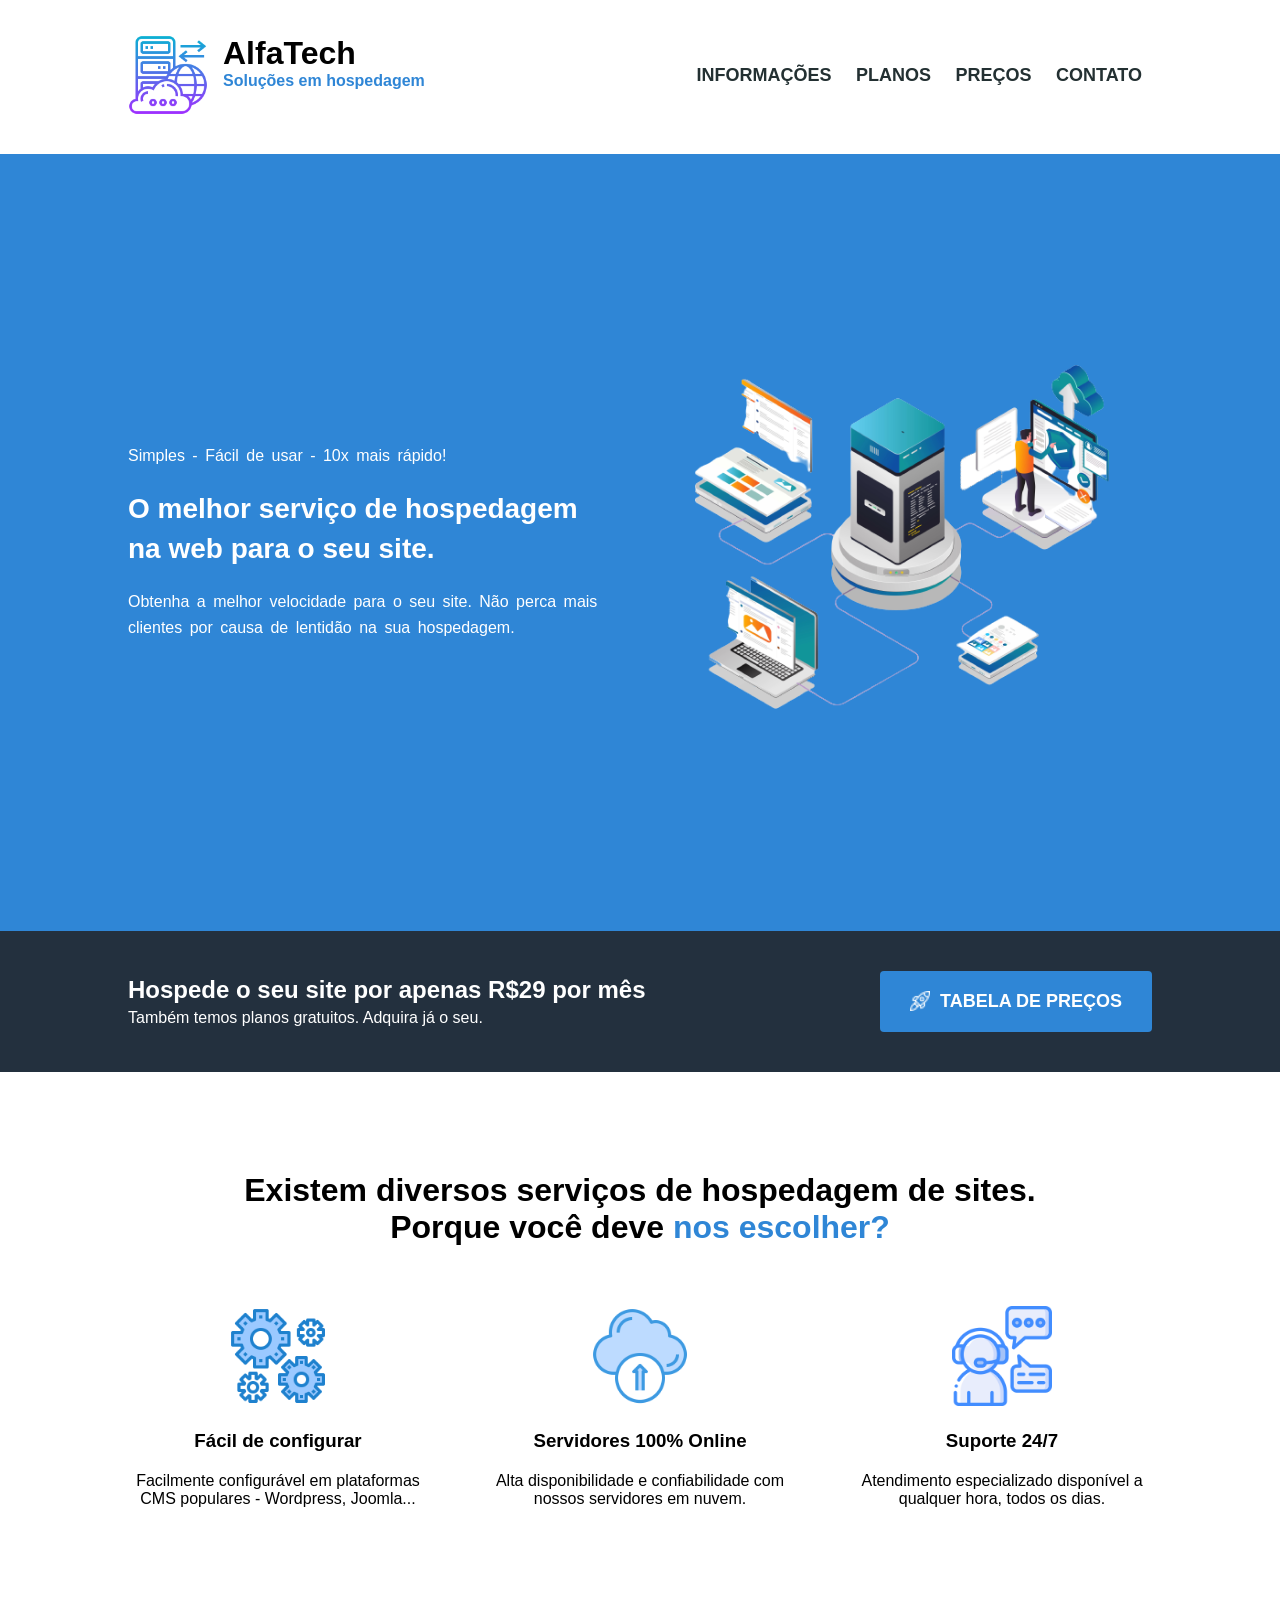
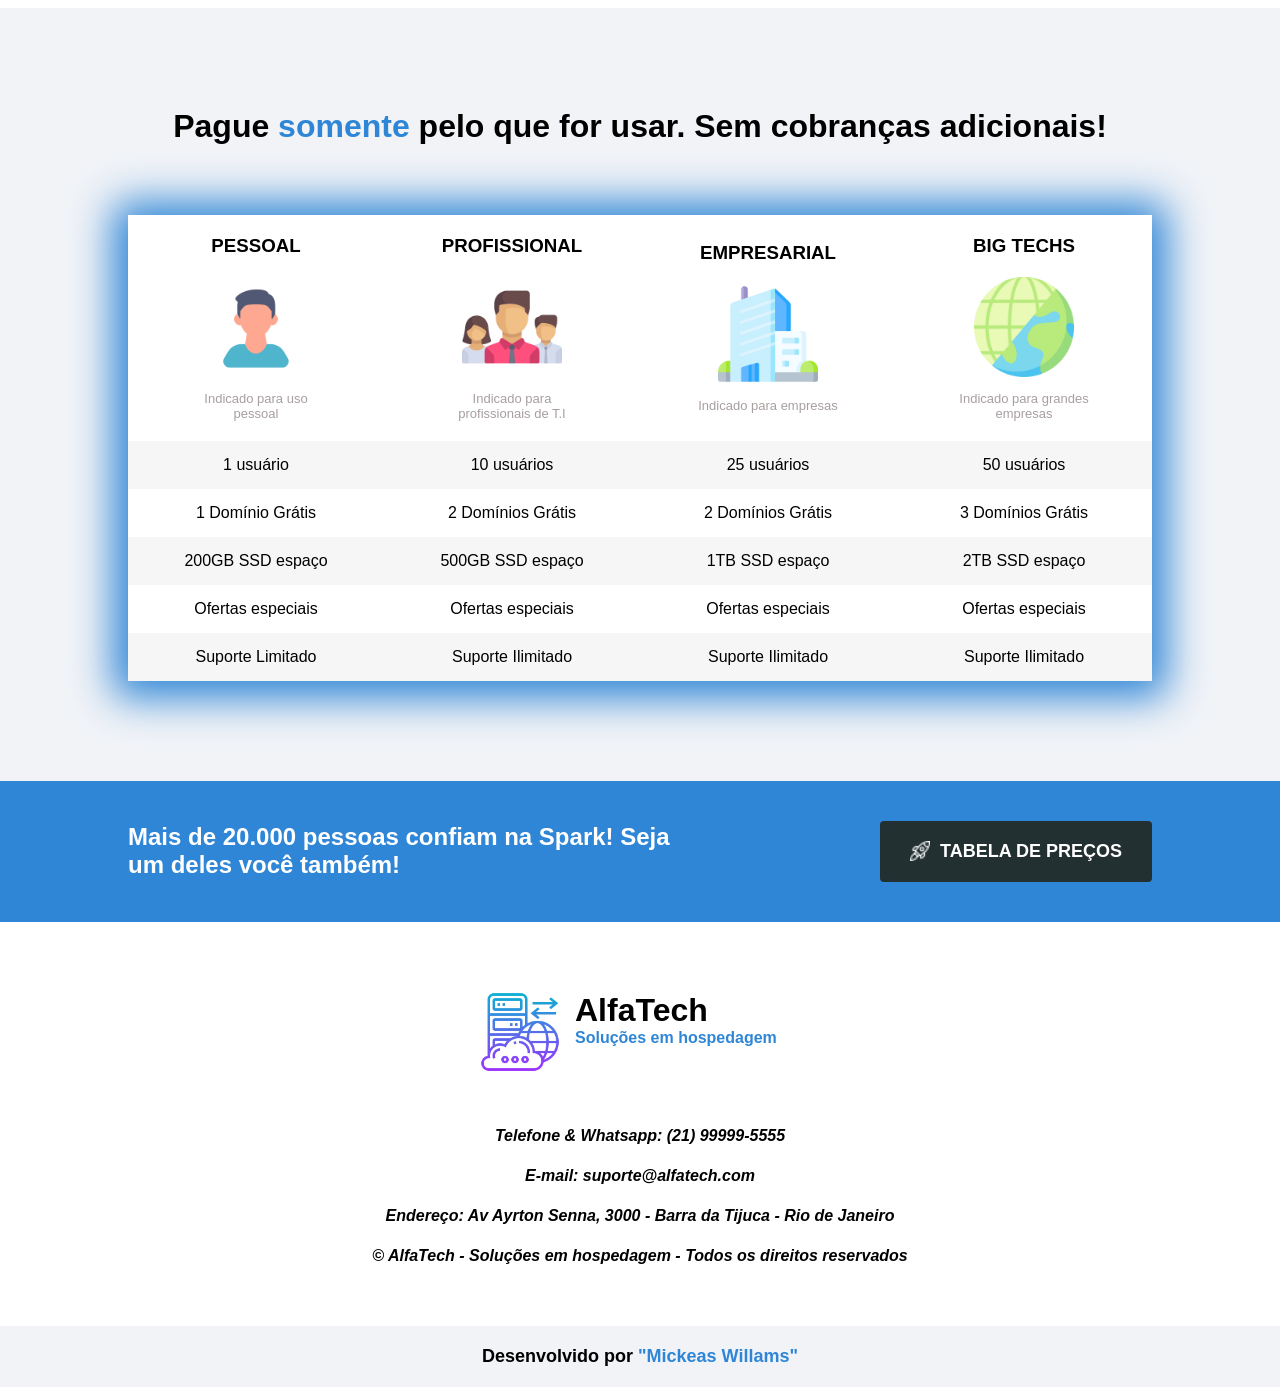
<file: index.html>
<!DOCTYPE html>
<html lang="pt-BR">

<head>
  <meta charset="UTF-8">
  <meta name="viewport" content="width=device-width, initial-scale=1.0">
  <link rel="preconnect" href="https://fonts.googleapis.com" />
  <link rel="preconnect" href="https://fonts.gstatic.com" crossorigin />
  <link rel="stylesheet" href="CSS/home.css">
  <title>AlfaTech</title>
</head>

<body>
  <header> <!-- Topo da página -->
    <div class="container-topo limitar-secao">
      <div class="topo-logo">
        <img src="./assets/logo-icone.png" alt="logotipo" />
        <div>
          <h1>AlfaTech</h1>
          <p>Soluções em hospedagem</p>
        </div>
      </div>
      <nav class="topo-links">
        <a href="#informacoes">INFORMAÇÕES</a>
        <a href="#planos">PLANOS</a>
        <a href="tabeladeprecos.html">PREÇOS</a>
        <a href="#contato">CONTATO</a>
      </nav>
    </div>
  </header>

  <main> <!-- Conteúdo principal -->
    <section class="secao-banner">
      <div class="container-banner limitar-secao">
        <div>
          <p>Simples - Fácil de usar - 10x mais rápido!</p>
          <h2>O melhor serviço de hospedagem na web para o seu site.</h2>
          <p>
            Obtenha a melhor velocidade para o seu site. Não perca mais clientes
            por causa de lentidão na sua hospedagem.
          </p>
        </div>
        <img src="./assets/imagem-banner.png" alt="banner" />
      </div>
    </section>

    <section class="secao-primeiro-anuncio">
      <div class="container-primeiro-anuncio limitar-secao">
        <div>
          <h2>Hospede o seu site por apenas R$29 por mês</h2>
          <p>Também temos planos gratuitos. Adquira já o seu.</p>
        </div>
        <a href="tabeladepreços.html">
          <img src="/assets/icone-foguete.png" alt="foguete" />
          <span>TABELA DE PREÇOS</span>
        </a>
      </div>
    </section>

    <section id="informacoes" class="secao-informacoes">
      <h2>
        Existem diversos serviços de hospedagem de sites. Porque você deve <span>nos escolher?</span>
      </h2>
      <div class="container-informacoes limitar-secao">
        <article>
          <img src="./assets/icone-engrenagens.png" alt="ícone" />
          <h3>Fácil de configurar</h3>
          <p>
            Facilmente configurável em plataformas CMS populares - Wordpress, Joomla...
          </p>
        </article>
        <article>
          <img src="./assets/cloud-icone.png" alt="ícone" />
          <h3>Servidores 100% Online</h3>
          <p>
            Alta disponibilidade e confiabilidade com nossos servidores em nuvem.
          </p>
        </article>
        <article>
          <img src="./assets/icone-suporte.png" alt="ícone" />
          <h3>Suporte 24/7</h3>
          <p>
            Atendimento especializado disponível a qualquer hora, todos os dias.
          </p>
        </article>
      </div>
    </section>

    <section id="planos" class="secao-planos">
      <h2>Pague <span>somente</span> pelo que for usar. Sem cobranças adicionais!</h2>
      <table>
        <thead>
          <tr>
            <th>
              <h3>PESSOAL</h3>
              <img src="./assets/pessoal-icone.png" alt="ícone">
              <p>Indicado para uso pessoal</p>
            </th>
            <th>
              <h3>PROFISSIONAL</h3>
              <img src="./assets/equipe-icone.png" alt="ícone">
              <p>Indicado para profissionais de T.I</p>
            </th>
            <th>
              <h3>EMPRESARIAL</h3>
              <img src="./assets/empresa-icone.png" alt="ícone">
              <p>Indicado para empresas</p>
            </th>
            <th>
              <h3>BIG TECHS</h3>
              <img src="./assets/big-tech.png" alt="ícone">
              <p>Indicado para grandes empresas</p>
            </th>
          </tr>
        </thead>
        <tbody>
          <tr class="linha-impar">
            <td>1 usuário</td>
            <td>10 usuários</td>
            <td>25 usuários</td>
            <td>50 usuários</td>
          </tr>
          <tr class="linha-par">
            <td>1 Domínio Grátis</td>
            <td>2 Domínios Grátis</td>
            <td>2 Domínios Grátis</td>
            <td>3 Domínios Grátis</td>
          </tr>
          <tr class="linha-impar">
            <td>200GB SSD espaço</td>
            <td>500GB SSD espaço</td>
            <td>1TB SSD espaço</td>
            <td>2TB SSD espaço</td>
          </tr>
          <tr class="linha-par">
            <td>Ofertas especiais</td>
            <td>Ofertas especiais</td>
            <td>Ofertas especiais</td>
            <td>Ofertas especiais</td>
          </tr>
          <tr class="linha-impar">
            <td>Suporte Limitado</td>
            <td>Suporte Ilimitado</td>
            <td>Suporte Ilimitado</td>
            <td>Suporte Ilimitado</td>
          </tr>
        </tbody>
      </table>
    </section>

    <section class="secao-segundo-anuncio">
      <div class="container-segundo-anuncio limitar-secao">
        <h2>Mais de 20.000 pessoas confiam na Spark! Seja um deles você também!</h2>
        <a href="tabeladepreços.html">
          <img src="./assets/icone-foguete.png" alt="foguete" />
          <span>TABELA DE PREÇOS</span>
        </a>
      </div>
    </section>
  </main>

  <footer>
    <div class="rodape-logo">
      <img src="./assets/logo-icone.png" alt="logotipo" />
      <div>
        <h1>AlfaTech</h1>
        <p>Soluções em hospedagem</p>
      </div>
    </div>

    <address id="contato" class="container-contatos">
      <p>Telefone & Whatsapp: (21) 99999-5555</p>
      <p>E-mail: suporte@alfatech.com</p>
      <p>Endereço: Av Ayrton Senna, 3000 - Barra da Tijuca - Rio de Janeiro</p>
      <p>&copy; AlfaTech - Soluções em hospedagem - Todos os direitos reservados</p>
    </address>

    <div class="container-copyright">
      <p>Desenvolvido por <span>"Mickeas Willams"</span></p>
    </div>
  </footer>
</body>

</html>
</file>
<file: CSS/home.css>
/* Estilos Globais */

* {
    margin: 0;
    padding: 0;
    box-sizing: border-box;
    font-family: 'Poppins', sans-serif;
}

.limitar-secao {
    width: 100%;
    max-width: 1024px;
    margin: 0 auto;
}

/* Topo da página */
header {
    background-color: #fff;
}

.container-topo {
    position: relative;
    padding: 35px 0px;
}

.topo-logo {
    position: relative;
}

.topo-logo img {
    width: 80px;
}

.topo-logo div {
    position: absolute;
    top: 0;
    left: 95px;
}

.topo-logo p {
    color: #2f86d6;
    font-weight: 600;
}

.topo-links {
    position: absolute;
    top: 65px;
    right: 0;
}

.topo-links a {
    font-size: 18px;
    padding: 0px 10px;
    text-decoration: none;
    font-weight: 600;
    color: #233032;
}

/* Banner da página */
.secao-banner {
    background-color: #2f86d6;
}

.container-banner {
    position: relative;
    padding: 180px 0px;
    display: flex;
    justify-content: space-between;
    align-items: center;
    flex-wrap: wrap;
}

.container-banner div {
    color: #fff;
    max-width: 470px;
}

.container-banner div p {
    font-size: 16px;
    line-height: 26px;
    word-spacing: 3px;
}

.container-banner div h2 {
    font-size: 28px;
    line-height: 40px;
    margin: 20px 0px;
}

.container-banner img {
    width: 50%;
    max-width: 500px;
}

/* Seção Primeiro Anúncio */
.secao-primeiro-anuncio {
    background-color: #23303e;
    color: #fff;
}

.container-primeiro-anuncio {
    position: relative;
    padding: 40px 0;
    display: flex;
    justify-content: space-between;
    align-items: center;
    flex-wrap: wrap;
}

.container-primeiro-anuncio div {
    max-width: 600px;
}

.container-primeiro-anuncio h2 {
    margin-bottom: 5px;
}

.container-primeiro-anuncio a {
    display: inline-flex;
    align-items: center;
    font-size: 18px;
    font-weight: 700;
    padding: 20px 30px;
    border-radius: 4px;
    text-decoration: none;
    background-color: #2f86d6;
    color: #fff;
    cursor: pointer;
    position: relative;
}

.container-primeiro-anuncio a img {
    width: 20px;
    margin-right: 10px;
}

/* Seção Informações */
.secao-informacoes {
    padding: 100px 0px;
    text-align: center;
}

.secao-informacoes h2 {
    max-width: 900px;
    font-size: 32px;
    margin: 0px auto 60px;
}

.secao-informacoes h2 span {
    color: #2f86d6;
}

.container-informacoes {
    display: flex;
    justify-content: space-between;
    gap: 20px;
    flex-wrap: wrap;
}

.container-informacoes article {
    flex: 1;
    min-width: 280px;
    max-width: 300px;
}

.container-informacoes article img {
    width: 100px;
}

.container-informacoes article h3 {
    margin: 20px 0;
}

/* Seção Planos */
.secao-planos {
    padding: 100px 0px;
    background-color: #f1f3f7;
}

.secao-planos h2 {
    text-align: center;
    margin-bottom: 70px;
    font-size: 32px;
}

.secao-planos h2 span {
    color: #2f86d6;
}

table {
    border-radius: 4px;
    margin: auto;
    box-shadow: 0px 2px 40px 15px rgba(47,134,214,1);
    width: 100%;
    max-width: 1024px;
    border-collapse: collapse;
}

table thead th {
    text-align: center;
    padding: 20px 0px;
    background-color: #fff;
}

table thead th h3 {
    margin-bottom: 20px;
}

table thead th img {
    width: 100px;
    margin: auto;
}

table thead th p {
    max-width: 150px;
    margin: auto;
    padding-top: 10px;
    font-size: 13px;
    font-weight: 500;
    color: #a89f9f;
}

table tbody td {
    width: 250px;
    text-align: center;
    font-weight: 500;
    padding: 15px;
}

.linha-impar {
    background-color: #f6f6f6;
}

.linha-par {
    background-color: #fff;
}

/* Seção Segundo Anúncio */
.secao-segundo-anuncio {
    background-color: #2f86d6;
    color: #fff;
}

.container-segundo-anuncio {
    position: relative;
    padding: 40px 0;
    display: flex;
    justify-content: space-between;
    align-items: center;
    flex-wrap: wrap;
}

.container-segundo-anuncio h2 {
    max-width: 550px;
}

.container-segundo-anuncio a {
    display: inline-flex;
    align-items: center;
    font-size: 18px;
    font-weight: 700;
    padding: 20px 30px;
    border-radius: 4px;
    background-color: #233032;
    color: #fff;
    text-decoration: none;
    cursor: pointer;
}

.container-segundo-anuncio a img {
    width: 20px;
    margin-right: 10px;
}

/* Rodapé */
footer {
    background-color: #fff;
}

.rodape-logo {
    width: 320px;
    position: relative;
    margin: 70px auto 40px;
}

.rodape-logo img {
    width: 80px;
}

.rodape-logo div {
    position: absolute;
    left: 95px;
    top: 0;
}

.rodape-logo p {
    color: #2f86d6;
    font-weight: 600;
}

.container-contatos {
    text-align: center;
    margin-bottom: 50px;
    line-height: 40px;
    font-size: 16px;
    font-weight: 600;
}

.container-copyright {
    font-size: 18px;
    font-weight: 600;
    text-align: center;
    padding: 20px 0px;
    background-color: #f1f3f7;
}

.container-copyright span {
    color: #2f86d6;
}
</file>
